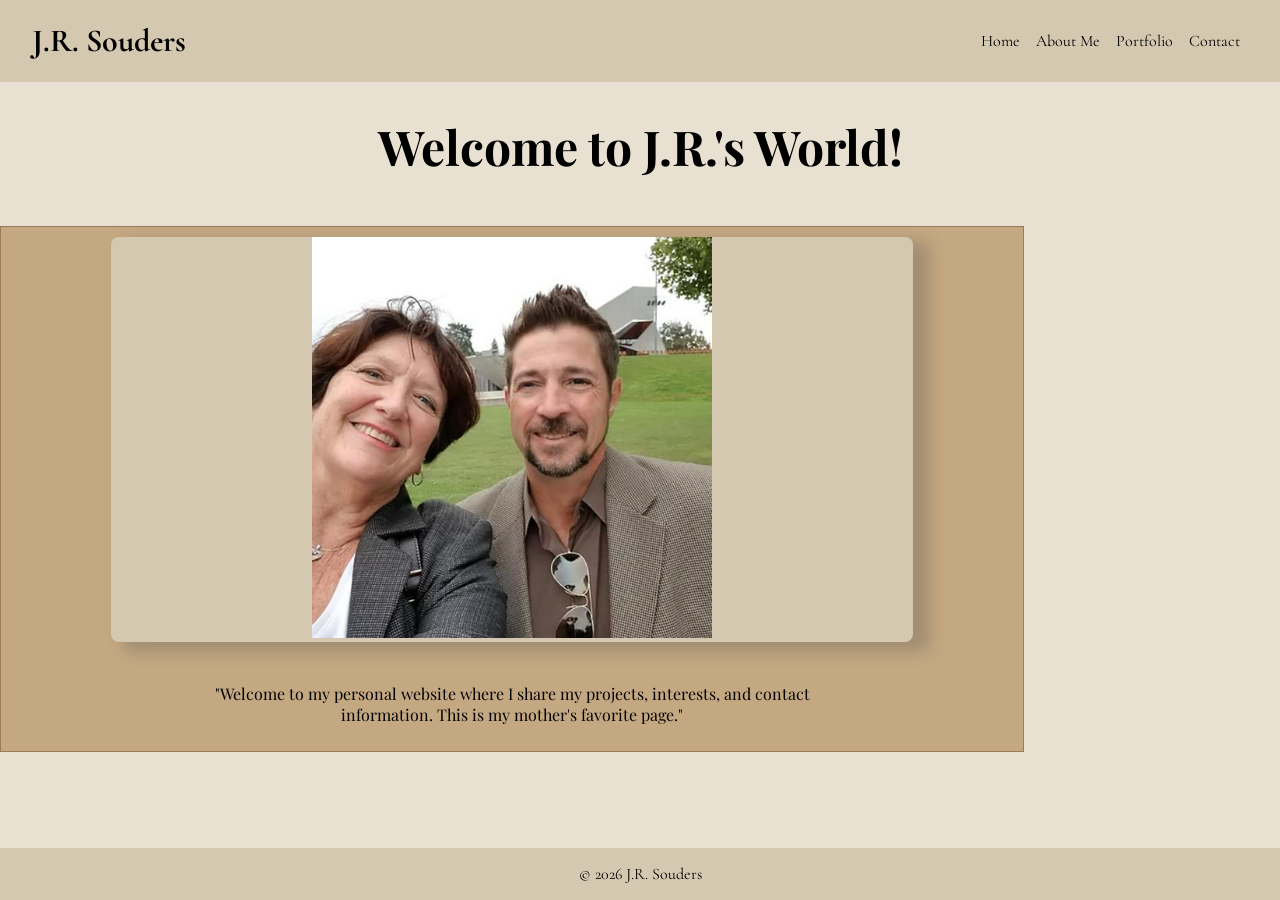
<file: index.html>
<!doctype html>
<html lang="en">
  <head>
    <meta charset="UTF-8" />
    <meta name="viewport" content="width=device-width, initial-scale=1.0" />
    <title>Personal Website</title>

    <link rel="stylesheet" href="home.css" />
    <link rel="preconnect" href="https://fonts.googleapis.com" />
    <link rel="preconnect" href="https://fonts.gstatic.com" crossorigin />
    <link
      href="https://fonts.googleapis.com/css2?family=Cormorant+Garamond:ital,wght@0,300..700;1,300..700&family=Playfair+Display:ital,wght@0,400..900;1,400..900&display=swap"
      rel="stylesheet"
    />
  </head>
  <body>
    <header class="cormorant-garamond-normal">
      <h1>J.R. Souders</h1>
      <nav>
        <a href="index.html">Home</a>

        <a href="about.html">About Me</a>

        <a href="portfolio.html">Portfolio</a>

        <a href="contact.html">Contact</a>
      </nav>
    </header>

    <!-- Main content section -->
   
<main class="playfair-display-normal main-index">
<div class="index-title">
<h1>Welcome to J.R.'s World!</h1></div>
<!-- Main container -->

      <div class="divsize">
        <div class="container">
        <div class="polaroid">
          <img
            src="Graffeneg.jpg"
            alt="A photo of my visit to Graffeneg Castle, Austria with my mother."
          />
        </div>
        <p>
          "Welcome to my personal website where I share my projects, interests,
          and contact information. This is my mother's favorite page."
        </p>
      </div>

     
    </main>
    
    <footer class="cormorant-garamond-normal">&copy; 2026 J.R. Souders</footer>
  </body>
</html>
</file>
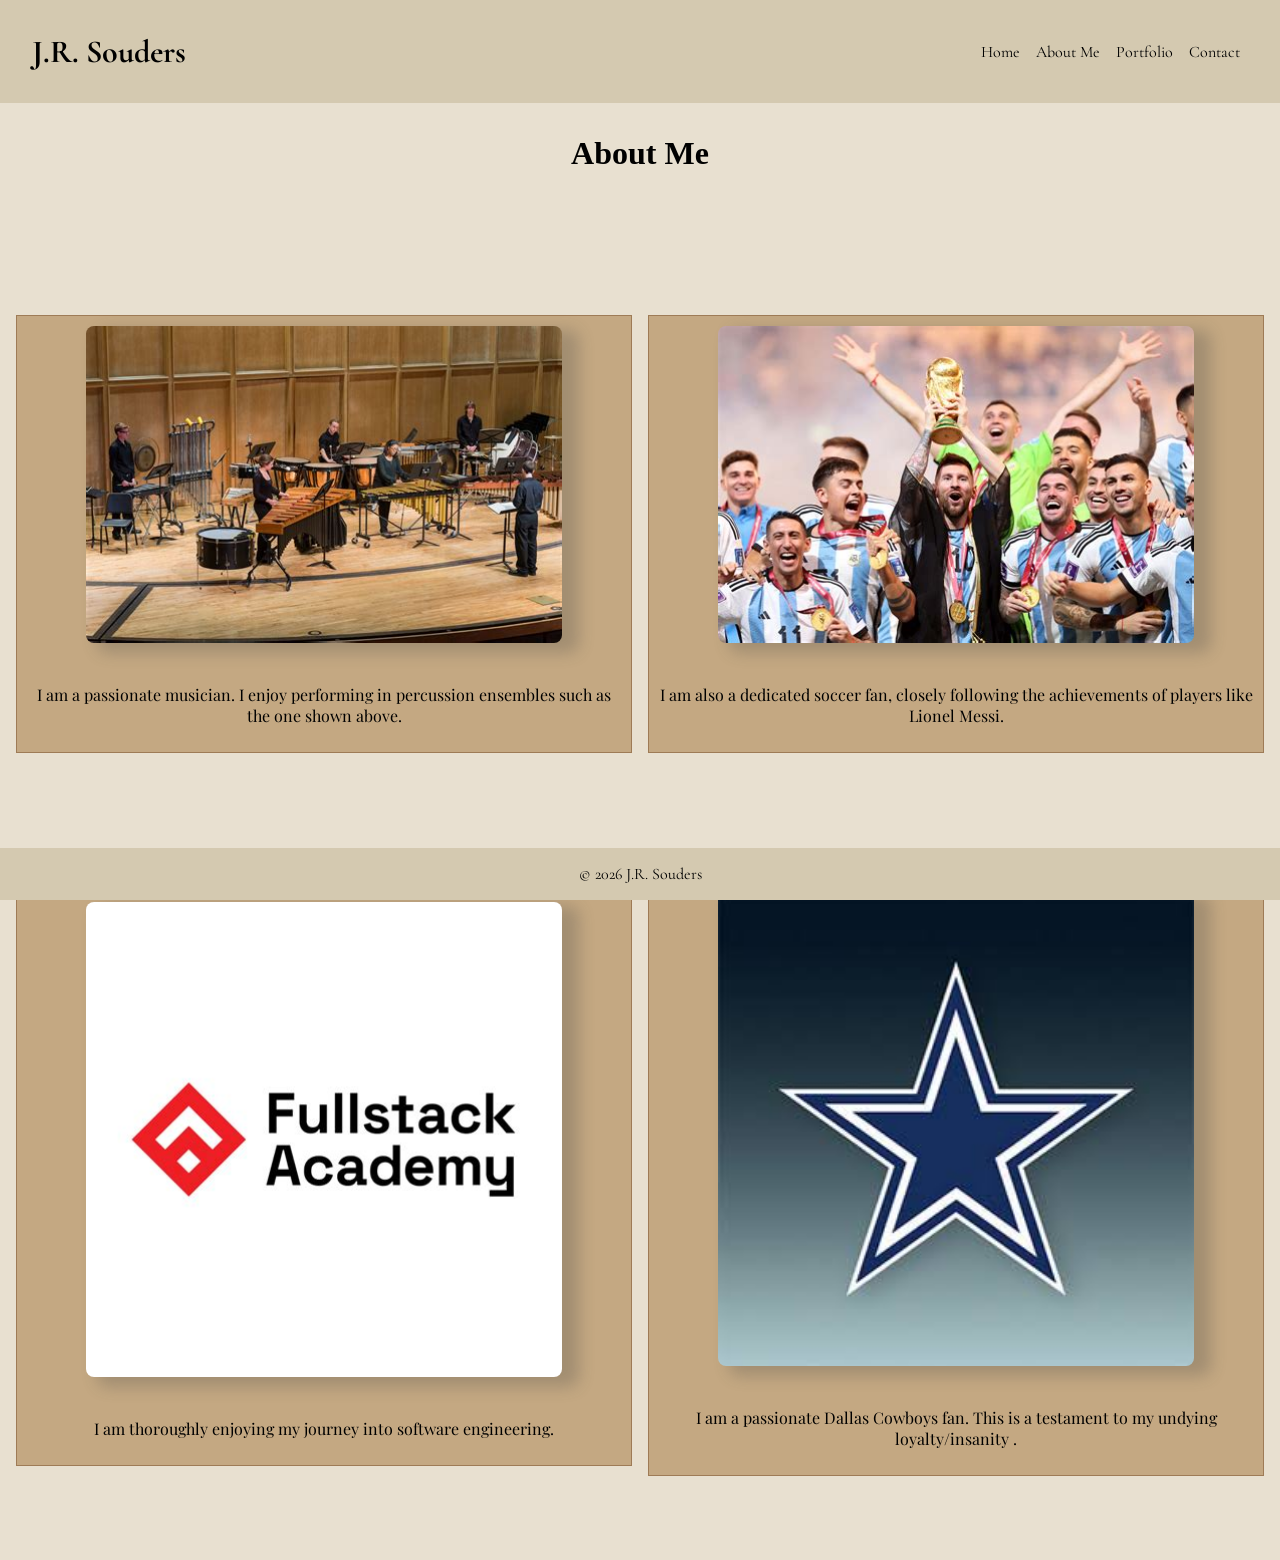
<file: about.html>
<!doctype html>
<html lang="en">
  <!-- This is the head section of the HTML document   -->

  <head>
    <meta charset="UTF-8" />
    <meta name="viewport" content="width=device-width, initial-scale=1.0" />
    <title>About Me</title>
    <link rel="stylesheet" href="about.css" />
    <link rel="preconnect" href="https://fonts.googleapis.com" />
    <link rel="preconnect" href="https://fonts.gstatic.com" crossorigin />
    <link
      href="https://fonts.googleapis.com/css2?family=Cormorant+Garamond:ital,wght@0,300..700;1,300..700&family=Playfair+Display:ital,wght@0,400..900;1,400..900&display=swap"
      rel="stylesheet"
    />
  </head>

  <!-- This is the body section of the HTML document   -->

  <body>
    <!-- This is the header section of the HTML document   -->

    <header class="cormorant-garamond-normal">
      <h1>J.R. Souders</h1>
      <nav>
        <a href="index.html">Home</a>

        <a href="about.html">About Me</a>

        <a href="portfolio.html">Portfolio</a>

        <a href="contact.html">Contact</a>
      </nav>
    </header>

    <!-- This is the main content section of the HTML document   -->

    <h1>About Me</h1>
    <section class="playfair-display-normal">
      <div class="container">
        <img
          class="polaroid"
          src="PercEns.jpg"
          alt="Percussion ensemble performing together on stage in a concert hall."
        />
        <p>
          I am a passionate musician. I enjoy performing in percussion ensembles
          such as the one shown above.
        </p>
      </div>
      <div class="container">
        <img
          class="polaroid"
          src="Messi-wins-fifa.jpg"
          alt="Lionel Messi celebrating after winning the FIFA World Cup."
        />
        <p>
          I am also a dedicated soccer fan, closely following the achievements
          of players like Lionel Messi.
        </p>
      </div>
      <div class="container">
        <img class="polaroid" src="FSlogo.jpg" alt="Fullstack Academy logo." />
        <p>I am thoroughly enjoying my journey into software engineering.</p>
      </div>
      <div class="container">
        <img class="polaroid" src="Star.jpeg" alt="Dallas Cowboys Star logo" />
        <p>
          I am a passionate Dallas Cowboys fan. This is a testament to my
          undying loyalty/insanity .
        </p>
      </div>
    </section>

    <!-- This is the footer section of the HTML document   -->

    <footer class="cormorant-garamond-normal">&copy; 2026 J.R. Souders</footer>
  </body>
</html>
</file>
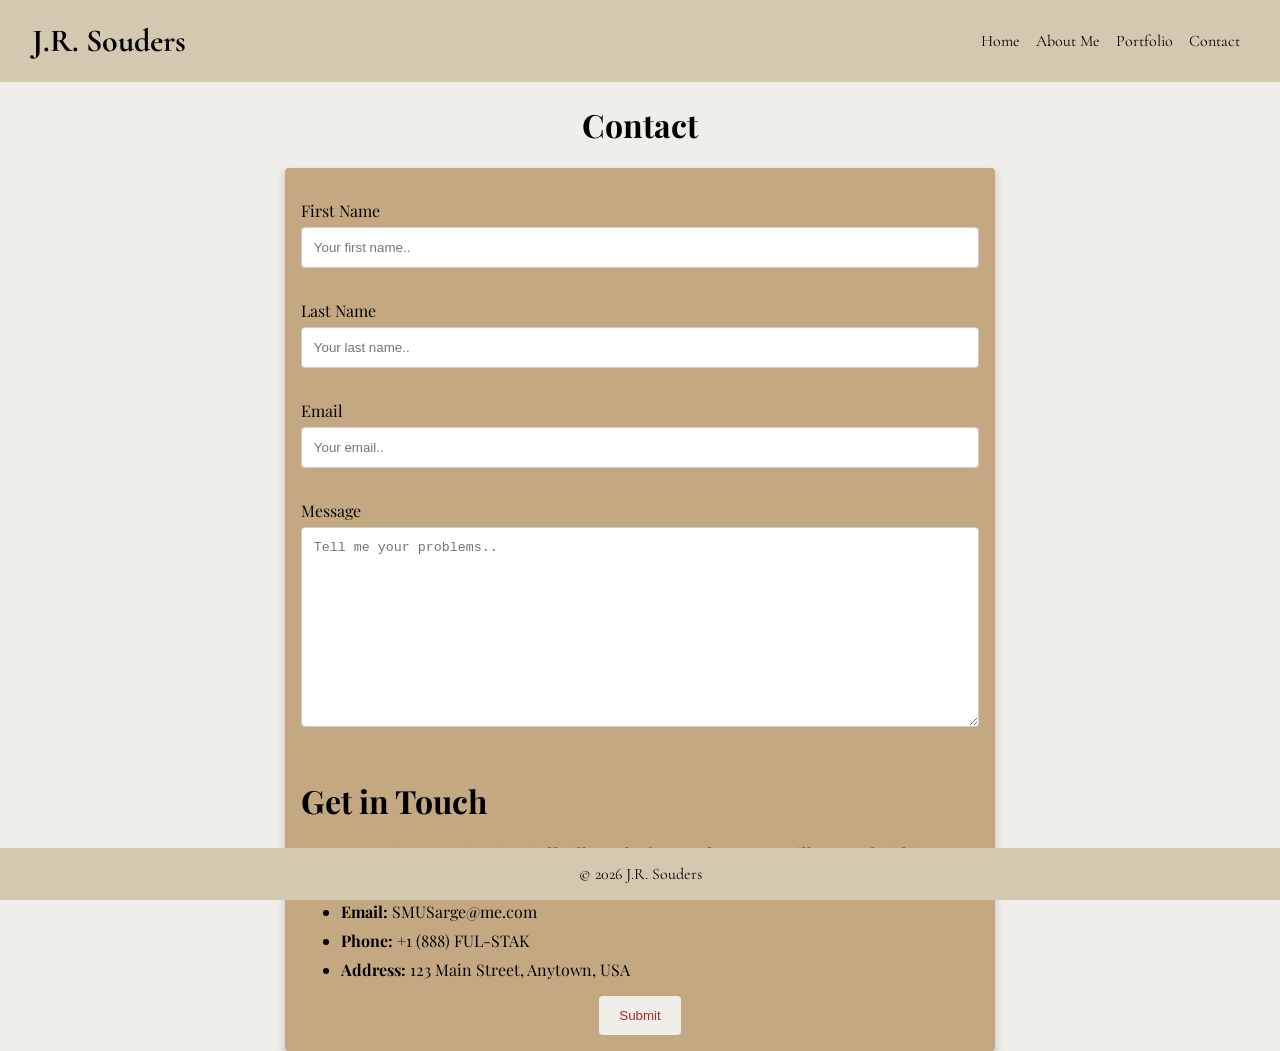
<file: contact.html>
<!doctype html>
<html lang="en">
  <head>
    <meta charset="UTF-8" />
    <meta name="viewport" content="width=device-width, initial-scale=1.0" />
    <title>Contact</title>
    <link rel="stylesheet" href="contact.css" />
    <link rel="preconnect" href="https://fonts.googleapis.com" />
    <link rel="preconnect" href="https://fonts.gstatic.com" crossorigin />
    <link
      href="https://fonts.googleapis.com/css2?family=Cormorant+Garamond:ital,wght@0,300..700;1,300..700&family=Playfair+Display:ital,wght@0,400..900;1,400..900&display=swap"
      rel="stylesheet"
    />
  </head>
  <body>
    <header class="cormorant-garamond-normal">
      <h1>J.R. Souders</h1>
      <nav>
        <a href="index.html">Home</a>

        <a href="about.html">About Me</a>

        <a href="portfolio.html">Portfolio</a>

        <a href="contact.html">Contact</a>
      </nav>
    </header>
    <main class="playfair-display-normal main-index">
      <h1>Contact</h1>
      <form>
        <div class="container playfair-display-normal form-contact">
          
           <p> <label for="fname">First Name</label>
            <input
              type="text"
              id="fname"
              name="firstname"
              placeholder="Your first name.."
            /></p>

            <p> <label for="lname">Last Name</label>
            <input
              type="text"
              id="lname"
              name="lastname"
              placeholder="Your last name.."
            /></p>

            <p> <label for="email">Email</label>
            <input
              type="email"
              id="email"
              name="email"
              placeholder="Your email.."
            /></p>

            <p> <label for="message">Message</label>
            <textarea
              id="message"
              name="message"
              placeholder="Tell me your problems.."
              style="height: 200px"
            ></textarea></p>
        <div class="contact-info">
        <h1>Get in Touch</h1>
        <p>Have a question or project in mind? Fill out the form and our team will respond within 24 hours.</p>
        
        <ul class="info-list">
          <li><strong>Email:</strong> SMUSarge@me.com</li>
          <li><strong>Phone:</strong> +1 (888) FUL-STAK</li>
          <li><strong>Address:</strong> 123 Main Street, Anytown, USA</li>
        </ul>
      </div>
            <input type="submit" value="Submit" />
          </form>
        </div>
      </form>
    </main>
    <footer class="cormorant-garamond-normal">&copy; 2026 J.R. Souders</footer>
  </body>
</html>
</file>
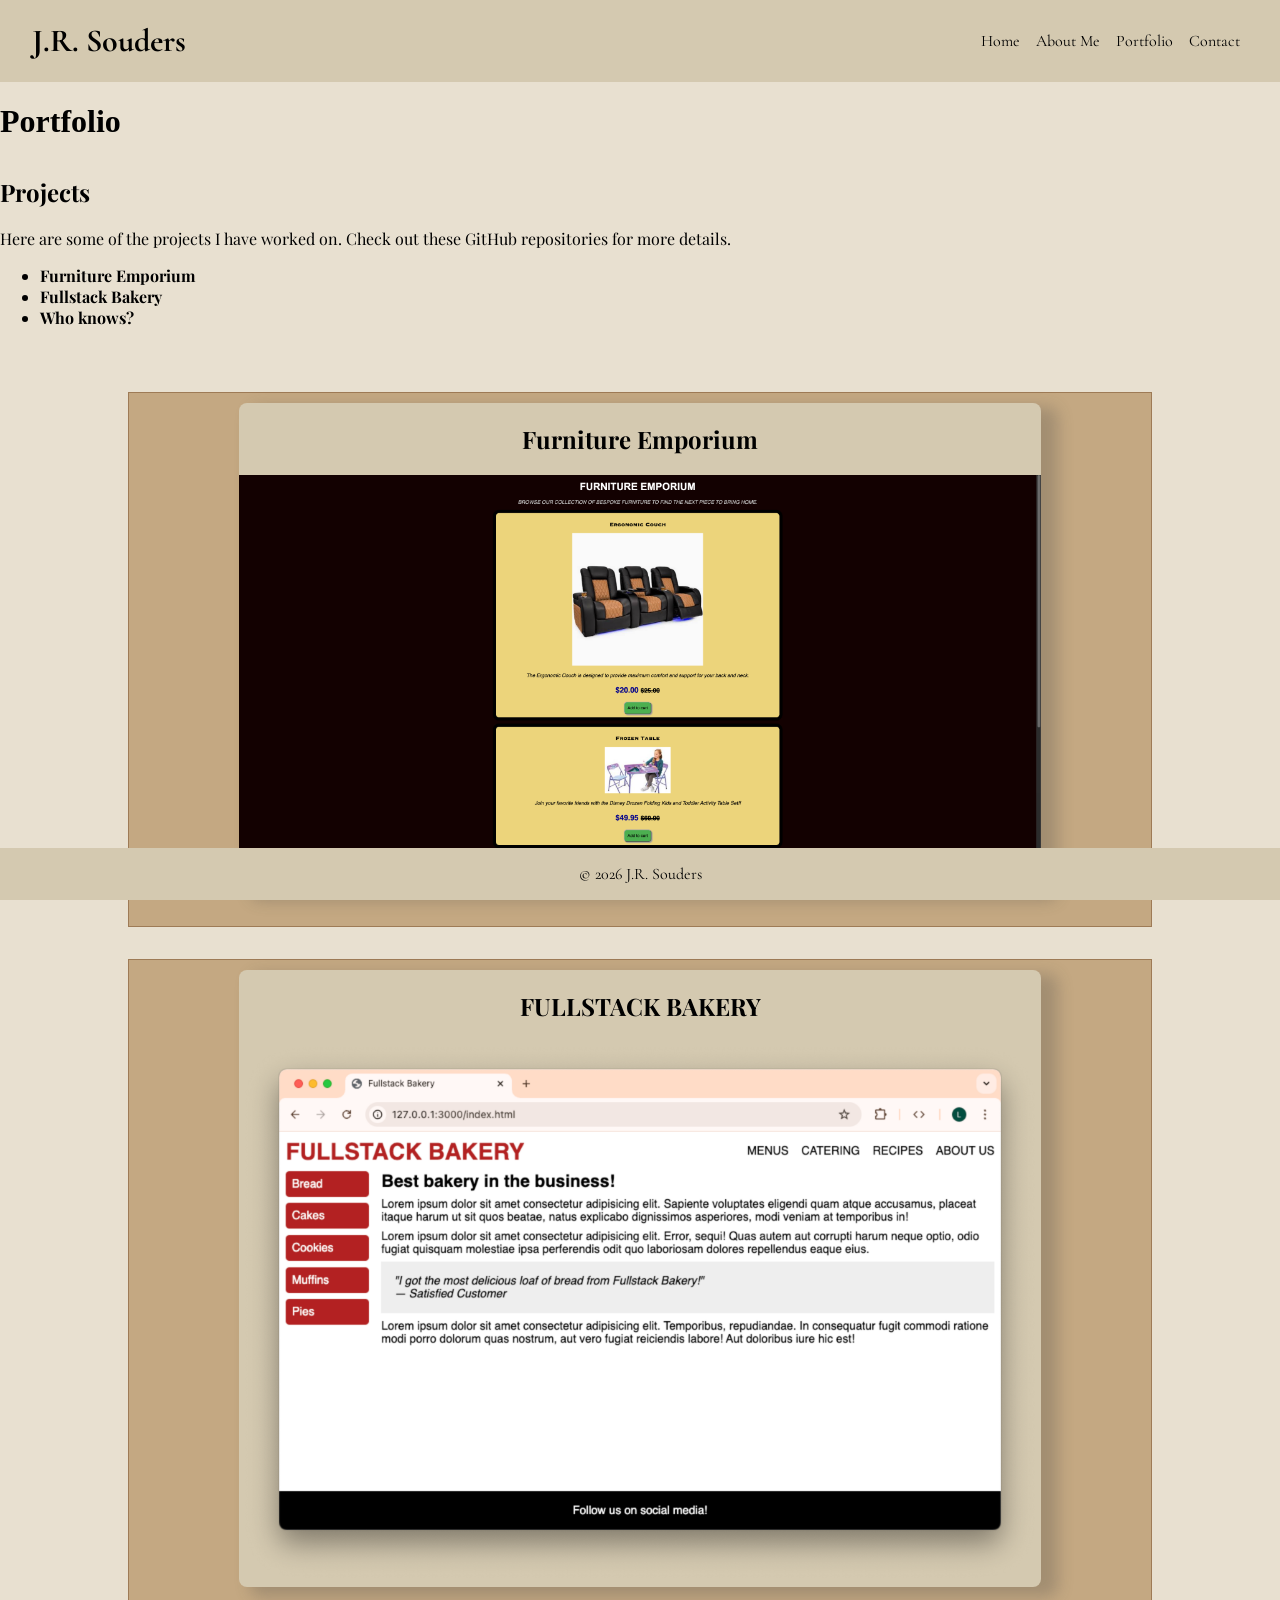
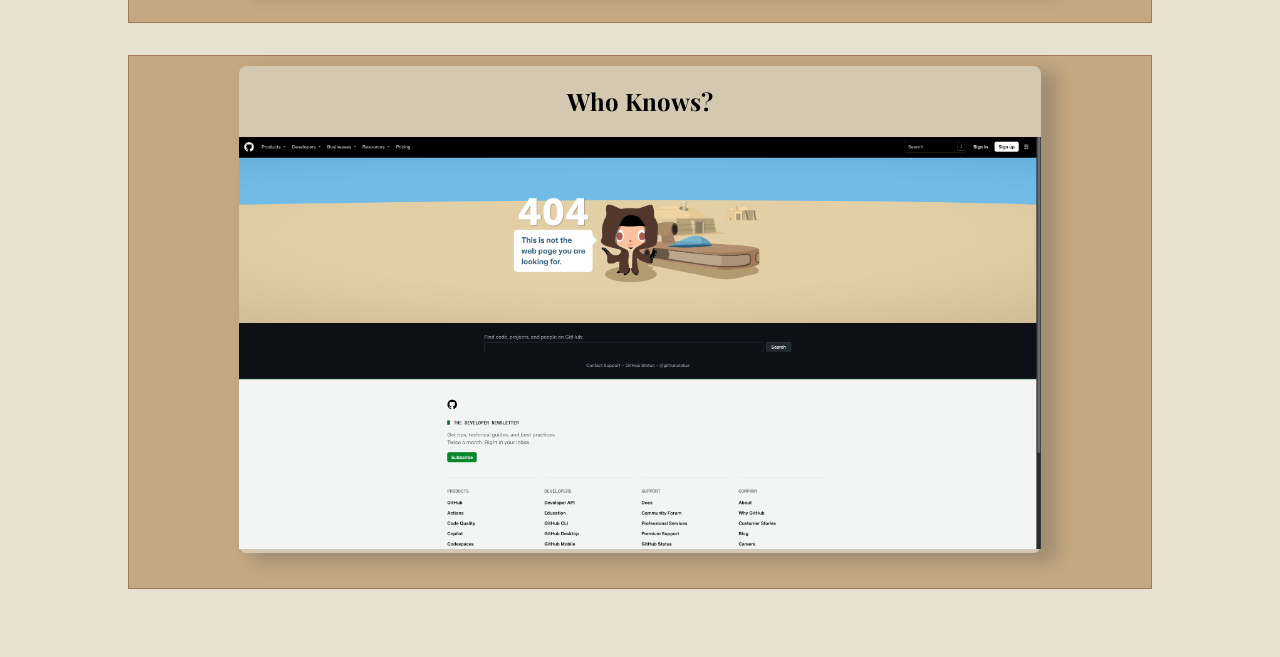
<file: portfolio.html>
<!doctype html>
<html lang="en">
  <head>
    <meta charset="UTF-8" />
    <meta name="viewport" content="width=device-width, initial-scale=1.0" />
    <title>Portfolio</title>
    <link rel="stylesheet" href="portfolio.css" />
    <link rel="preconnect" href="https://fonts.googleapis.com" />
    <link rel="preconnect" href="https://fonts.gstatic.com" crossorigin />
    <link
      href="https://fonts.googleapis.com/css2?family=Cormorant+Garamond:ital,wght@0,300..700;1,300..700&family=Playfair+Display:ital,wght@0,400..900;1,400..900&display=swap"
      rel="stylesheet"
    />
  </head>
  <body>
    <header class="cormorant-garamond-normal">
      <h1>J.R. Souders</h1>
      <nav>
        <a href="index.html">Home</a>

        <a href="about.html">About Me</a>

        <a href="portfolio.html">Portfolio</a>

        <a href="contact.html">Contact</a>
      </nav>
    </header>

    <main>
      <h1 class="portfolio">Portfolio</h1>
      <section class="playfair-display-normal projects">
        <div>
          <h2>Projects</h2>
          <p>
            Here are some of the projects I have worked on. Check out these
            GitHub repositories for more details.
          </p>
          <ul>
            <li>
              <a href="https://github.com/SMUSarge/furniture-emporium"
                >Furniture Emporium</a
              >
            </li>
            <li>
              <a href="https://github.com/SMUSarge/fullstack-baker"
                >Fullstack Bakery</a
              >
            </li>
            <li>
              <a href="https://github.com/SMUSarge/who-knows">Who knows?</a>
            </li>
          </ul>
        </div>
      </section>
      <section class="playfair-display-normal main">
        <div class="divsize">
          <div class="container">
            <div class="polaroid">
              <h2>Furniture Emporium</h2>
              <img src="FurnEmp.png" alt="Furniture Emporium" />
            </div>
          </div>
        </div>
        <div class="divsize">
          <div class="container">
            <div class="polaroid">
              <h2>FULLSTACK BAKERY</h2>
              <img src="bakery.png" alt="Fullstack Bakery" />
            </div>
          </div>
        </div>

        <div class="divsize">
          <div class="container">
            <div class="polaroid">
              <h2>Who Knows?</h2>
              <img src="who.png" alt="Who Knows?" />
            </div>
          </div>
        </div>
      </section>
    </main>
    <footer class="cormorant-garamond-normal">&copy; 2026 J.R. Souders</footer>
  </body>
</html>
</file>
<file: home.css>
body {
  background-color: var(--color-2);
  margin: 0;
  padding: 0;
}

/* Persistent header */

header {
  display: flex;
  flex-grow: 1;
  padding: 0 2em 0 2em;
  background-color: var(--color-3);
  position: sticky;
  top: 0;
  left: 0;
  right: 0;
}

nav {
  display: flex;
  flex-grow: 3;
  justify-content: flex-end;
}

nav > a {
  align-content: center;
  padding: 8px;
  color: black;
  text-decoration: none;
}

nav > a:hover {
  color: var(--color-5);
}

img {
  width: 50%;
}

p {
  display: block;
  grid-column: 1 / -1;
  justify-self: center;
  width: 50vw;
  font-size: 1em;
}

h1 {
  display: grid;
  grid-column: 1 / -1;
  justify-content: center;
}

section {
  display: grid;
  grid-column: 1 / -1;
  justify-self: center;
}

footer {
  display: flex;
  justify-content: center;
  flex-grow: 1;
  flex-direction: row;
  padding: 1em;
  background-color: var(--color-3);
  bottom: 0;
  position: fixed;
  left: 0;
  right: 0;
  box-sizing: border-box;
}

footer > span {
  display: flex;
  align-items: flex-start;
  margin-left: 0.5em;
}

h1 > a {
  color: inherit;
  text-decoration: none;
}

h1 > a:hover {
  color: var(--color-5);
}

li > a {
  color: inherit;
  text-decoration: none;
  font-size: 2em;
}

li > a:hover {
  color: var(--color-5);
}

.divsize {
  width: 80vw;
  justify-self: center;
  align-self: center;
  display: flex;
  flex-direction: column;
  align-items: center;
}

.cormorant-garamond-normal {
  font-family: "Cormorant Garamond", serif;
  font-optical-sizing: auto;
  font-weight: normal;
  font-style: normal;
}

.playfair-display-normal {
  font-family: "Playfair Display", serif;
  font-optical-sizing: auto;
  font-weight: normal;
  font-style: normal;
}

.polaroid {
  width: 80%;
  margin: 0 auto;
  margin-bottom: 25px;
  box-shadow: 14px 7px 15px 3px rgba(77, 77, 73, 0.28);
  border-radius: 8px;
  background-color: var(--color-3);
}

.container {
  display: flex;
  text-align: center;
  flex-direction: column;
  padding: 10px 10px;
  background-color: var(--color-4);
  /* width: 53vw; */
  align-self: center;
  justify-content: center;
  border: 1px solid var(--color-5);
  align-items: center;
  margin: 1em 0;
}
.index-title {
  text-align: center;
  font-size: 1.5em;
  margin: 1em 0;
}
:root {
  --color-1: #f0eee9;
  --color-2: #e8e0d0;
  --color-3: #d4c9b0;
  --color-4: #c4a882;
  --color-5: #9e7b56;
}
@media (max-width: 768px) {
  section {
    grid-template-columns: 1fr;
    grid-template-rows: auto;
  }
}
</file>
<file: about.css>
body {
  background-color: var(--color-2);
  margin: 0;
  padding: 0;
}

header {
  display: flex;
  flex-grow: 1;
  padding: 0 2em 0 2em;
  background-color: var(--color-3);
  position: sticky;
  top: 0;
  left: 0;
  right: 0;
}

nav {
  display: flex;
  flex-grow: 3;
  justify-content: flex-end;
}

nav > a {
  align-content: center;
  padding: 8px;
  color: black;
  text-decoration: none;
}

nav > a:hover {
  color: var(--color-5);
}

h1 {
  text-align: center;
  margin: 1em 0;
}

section {
  background-color: var(--color-2);
  display: grid;
  grid-template-columns: repeat(2, 1fr);
  gap: 1em;
  grid-template-rows: repeat(2, 1fr);
  /* grid-column: 1 / -1; */
  padding: 1em;
  flex-wrap: wrap;
}
.polaroid {
  width: 80%;
  margin: 0 auto;
  margin-bottom: 25px;
  /* box-shadow: 0 4px 8px 0 rgba(0, 0, 0, 0.2); */
  box-shadow: 14px 7px 15px 3px rgba(77, 77, 73, 0.28);
  border-radius: 8px;
  background-color: var(--color-1);
}

.container {
  display: flex;
  text-align: center;
  flex-direction: column;
  padding: 10px 10px;
  background-color: var(--color-4);
  align-self: center;
  justify-content: center;
  border: 1px solid var(--color-5);
  align-items: center;
  margin: 1em 0;
}

.grid-item {
  display: grid;
  grid-template-rows: auto 1fr;
  justify-items: center;
  grid-column: 1 / -1;
}

footer {
  display: flex;
  justify-content: center;
  flex-grow: 1;
  flex-direction: row;
  padding: 1em;
  background-color: var(--color-3);
  bottom: 0;
  position: sticky;
  left: 0;
  right: 0;
  box-sizing: border-box;
}

footer > span {
  display: flex;
  align-items: flex-start;
  margin-left: 0.5em;
  /* border: 1px solid black; */
}

/* Color variables (Color Palette) */

:root {
  --color-1: #f0eee9;
  --color-2: #e8e0d0;
  --color-3: #d4c9b0;
  --color-4: #c4a882;
  --color-5: #9e7b56;
}

/* Font styles (Typography) */

.cormorant-garamond-normal {
  font-family: "Cormorant Garamond", serif;
  font-optical-sizing: auto;
  font-weight: normal;
  font-style: normal;
}

.playfair-display-normal {
  font-family: "Playfair Display", serif;
  font-optical-sizing: auto;
  font-weight: normal;
  font-style: normal;
}
@media (max-width: 768px) {
  section {
    grid-template-columns: 1fr;
    grid-template-rows: auto;
  }
}
</file>
<file: contact.css>
body {
  background-color: var(--color-2);
  margin: 0;
  padding: 0;
}

header {
  display: flex;
  flex-grow: 1;
  padding: 0 2em 0 2em;
  background-color: var(--color-3);
  position: sticky;
  top: 0;
  left: 0;
  right: 0;
}

nav {
  display: flex;
  flex-grow: 3;
  justify-content: flex-end;
}

nav > a {
  align-content: center;
  padding: 8px;
  color: black;
  text-decoration: none;
}

nav > a:hover {
  color: var(--color-5);
}
label {
  display: flex;
  align-items: flex-start;
}
.container {
  width: 53vw;
}
main {
  display: flex;
  flex-direction: column;
  text-align: center;
  align-items: center;
  justify-content: flex-start;
  min-height: 100vh;
  /* border: 1px solid #ccc; */
  background-color: var(--color-1);
}
ul > li {
  margin-bottom: 0.5em;
  text-decoration: none;
}
.contact-info {
  margin-top: 2em;
  text-align: left;
}
footer {
  display: flex;
  justify-content: center;
  flex-grow: 1;
  flex-direction: row;
  padding: 1em;
  background-color: var(--color-3);
  bottom: 0;
  position: fixed;
  left: 0;
  right: 0;
  box-sizing: border-box;
}
.form-contact {
  padding: 1em;
  border-radius: 4px;
  box-shadow: 0 4px 8px 0 rgba(0, 0, 0, 0.2);
  background-color: var(--color-4);
  /* border: 1px solid black; */
}
footer > span {
  display: flex;
  align-items: flex-start;
  margin-left: 0.5em;
  /* border: 1px solid black; */
}
:root {
  --color-1: #f0eee9;
  --color-2: #e8e0d0;
  --color-3: #d4c9b0;
  --color-4: #c4a882;
  --color-5: #9e7b56;
}
input[type="text"],
input[type="email"],
textarea {
  width: 100%;
  padding: 12px;
  border: 1px solid #ccc;
  border-radius: 4px;
  box-sizing: border-box;
  margin-top: 6px;
  margin-bottom: 16px;
  resize: vertical;
}

input[type="submit"] {
  background-color: var(--color-1);
  color: brown;
  padding: 12px 20px;
  border: none;
  border-radius: 4px;
  cursor: pointer;
}

input[type="submit"]:hover {
  background-color: var(--color-2);
  color: var(--color-5);
}
.cormorant-garamond-normal {
  font-family: "Cormorant Garamond", serif;
  font-optical-sizing: auto;
  font-weight: normal;
  font-style: normal;
}

.playfair-display-normal {
  font-family: "Playfair Display", serif;
  font-optical-sizing: auto;
  font-weight: normal;
  font-style: normal;
}
</file>
<file: portfolio.css>
body {
  background-color: var(--color-2);
  margin: 0;
  padding: 0;
}

header {
  display: flex;
  flex-grow: 1;
  padding: 0 2em 0 2em;
  background-color: var(--color-3);
  position: sticky;
  top: 0;
  left: 0;
  right: 0;
}

nav {
  display: flex;
  flex-grow: 3;
  justify-content: flex-end;
}

nav > a {
  align-content: center;
  padding: 8px;
  color: black;
  text-decoration: none;
}

nav > a:hover {
  color: var(--color-5);
}

h1 {
  color: black;
  text-decoration: none;
}
h1 > a {
  color: black;
  text-decoration: none;
}

h1 > a:hover {
  color: var(--color-5);
}
li > a {
  color: black;
  text-decoration: none;
  font-weight: bold;
}

.portfolio {
  color: black;
  text-decoration: none;
  font-size: 2em;
  margin-bottom: 0.5em;
  justify-self: center;
}
section {
  display: grid;
  /* grid-column: 1 / -1; */
  justify-self: center;
}

footer {
  display: flex;
  justify-content: center;
  flex-grow: 1;
  flex-direction: row;
  padding: 1em;
  background-color: var(--color-3);
  bottom: 0;
  position: sticky;
  left: 0;
  right: 0;
  box-sizing: border-box;
}

footer > span {
  display: flex;
  align-items: flex-start;
  margin-left: 0.5em;
  /* border: 1px solid black; */
}
:root {
  --color-1: #f0eee9;
  --color-2: #e8e0d0;
  --color-3: #d4c9b0;
  --color-4: #c4a882;
  --color-5: #9e7b56;
}
.cormorant-garamond-normal {
  font-family: "Cormorant Garamond", serif;
  font-optical-sizing: auto;
  font-weight: normal;
  font-style: normal;
}

.playfair-display-normal {
  font-family: "Playfair Display", serif;
  font-optical-sizing: auto;
  font-weight: normal;
  font-style: normal;
}
img {
  max-width: 100%;
  height: relative;
}
.polaroid {
  width: 80%;
  margin: 0 auto;
  margin-bottom: 25px;
  box-shadow: 14px 7px 15px 3px rgba(77, 77, 73, 0.28);
  border-radius: 8px;
  background-color: var(--color-3);
}

.container {
  display: flex;
  text-align: center;
  flex-direction: column;
  padding: 10px;
  background-color: var(--color-4);
  /* width: 53vw; */
  align-self: center;
  justify-content: center;
  border: 1px solid var(--color-5);
  align-items: center;
  margin: 1em 0;
}
.framework {
  display: grid;
  grid-column: 1 / 2;
  justify-self: center;
  margin-bottom: 2em;
  width: 80%;
}
@media (max-width: 768px) {
  section {
    grid-template-columns: 1fr;
    grid-template-rows: auto;
  }
}
.projects {
  display: flex;
  flex-direction: column;
  justify-content: flex-start;
  margin-bottom: 2em;
  width: 80%;
}
@media (max-width: 1260px) {
  .projects {
    display: block;
  }
}
.divsize {
  width: 80vw;
  justify-self: center;
  display: flex;
  flex-direction: column;
}

/* main {
  display: flex;
  flex-direction: row;
  justify-content: center;
  padding: 1em;
} */
</file>
